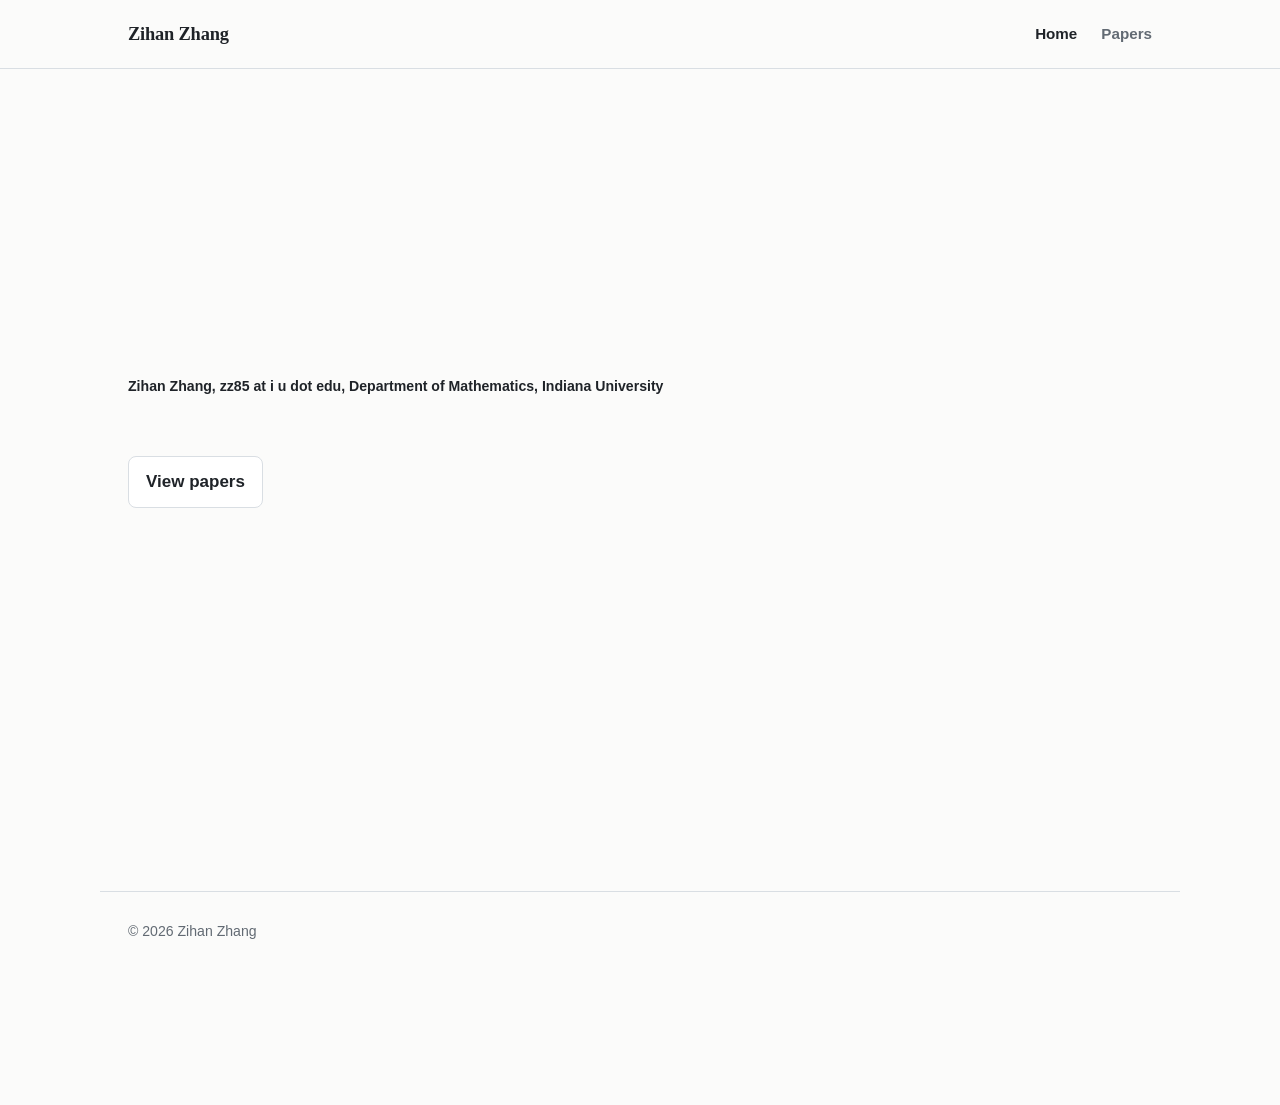
<file: index.html>
<!doctype html>
<html lang="en">
<head>
  <meta charset="utf-8">
  <meta name="viewport" content="width=device-width, initial-scale=1">
  <title>Zihan Zhang</title>
  <meta name="description" content="Personal academic website of Zihan Zhang.">
  <meta name="author" content="Zihan Zhang">
  <link rel="stylesheet" href="assets/style.css">
</head>
<body>
  <header class="site-header">
    <nav class="navbar" aria-label="Primary navigation">
      <a class="site-name" href="index.html">Zihan Zhang</a>
      <div class="nav-links">
        <a href="index.html" aria-current="page">Home</a>
        <a href="papers/index.html">Papers</a>
      </div>
    </nav>
  </header>

  <main class="page">
    <section class="home-hero">
      <h5>Zihan Zhang, zz85 at i u dot edu, Department of Mathematics, Indiana University</h5>
      <!-- <p class="eyebrow">Mathematics</p> -->
      <a class="primary-link" href="papers/index.html">View papers</a>
    </section>
  </main>

  <footer class="site-footer">
    <span>© 2026 Zihan Zhang</span>
  </footer>

  <script 
    data-goatcounter="https://mygoat20260720.goatcounter.com/count"
    async
    src="//gc.zgo.at/count.js">
  </script>
  <div class="visitor-map-small">
  <script type="text/javascript" id="mapmyvisitors" src="//mapmyvisitors.com/map.js?d=5st2g4bl81qeCCobOUfMInvv1O7ym540NlzpNwnL1-I&cl=ffffff&w=a"></script>
  </div>
</body>
</html>
</file>
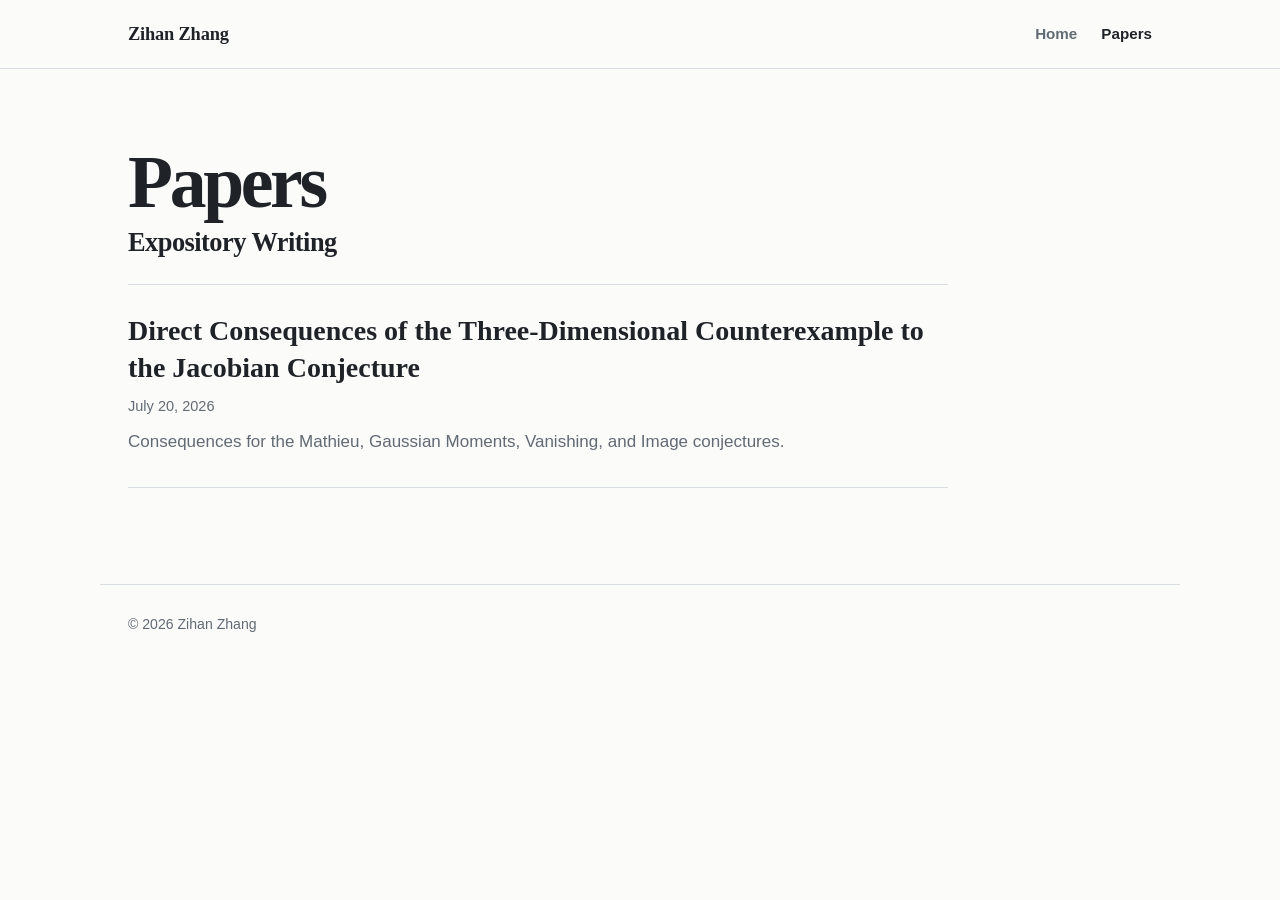
<file: papers/index.html>
<!doctype html>
<html lang="en">
<head>
  <meta charset="utf-8">
  <meta name="viewport" content="width=device-width, initial-scale=1">
  <title>Papers · Zihan Zhang</title>
  <meta name="description" content="Papers and expository writing by Zihan Zhang.">
  <meta name="author" content="Zihan Zhang">
  <link rel="stylesheet" href="../assets/style.css">
</head>
<body>
  <header class="site-header">
    <nav class="navbar" aria-label="Primary navigation">
      <a class="site-name" href="../index.html">Zihan Zhang</a>
      <div class="nav-links">
        <a href="../index.html">Home</a>
        <a href="index.html" aria-current="page">Papers</a>
      </div>
    </nav>
  </header>

  <main class="page">
    <h1 class="page-heading">Papers</h1>
    <!-- <p class="page-intro">Research papers and expository writing.</p> -->
    <!-- <p class="page-intro">Epository writing.</p> -->

    <section aria-labelledby="expository-writing">
      <h2 class="section-heading" id="expository-writing">Expository Writing</h2>
      <div class="paper-list">
        <article class="paper-entry">
          <h2>
            <a href="direct-consequences-jacobian/index.html">
              Direct Consequences of the Three-Dimensional Counterexample to the Jacobian Conjecture
            </a>
          </h2>
          <p class="paper-meta">July 20, 2026</p>
          <p class="paper-description">
            Consequences for the Mathieu, Gaussian Moments, Vanishing, and Image conjectures.
          </p>
        </article>
      </div>
    </section>
  </main>

  <footer class="site-footer">
    <span>© 2026 Zihan Zhang</span>
  </footer>
  
  <script 
    data-goatcounter="https://mygoat20260720.goatcounter.com/count"
    async
    src="//gc.zgo.at/count.js">
  </script>

  <div class="visitor-map-small">
  <script type="text/javascript" id="mapmyvisitors" src="//mapmyvisitors.com/map.js?d=5st2g4bl81qeCCobOUfMInvv1O7ym540NlzpNwnL1-I&cl=ffffff&w=a"></script>
  </div>
  
</body>
</html>
</file>
<file: assets/style.css>
:root {
  --background: #fbfbfa;
  --surface: #ffffff;
  --text: #1f2328;
  --muted: #626a73;
  --border: #d9dee3;
  --accent: #1f5e91;
  --accent-soft: #edf4fa;
  --content-width: 840px;
  --site-width: 1080px;
  color-scheme: light dark;
}

@media (prefers-color-scheme: dark) {
  :root {
    --background: #0e1116;
    --surface: #151a21;
    --text: #e7ecf1;
    --muted: #a4adb8;
    --border: #303844;
    --accent: #8dc5f0;
    --accent-soft: #172839;
  }
}

* {
  box-sizing: border-box;
}

html {
  scroll-behavior: smooth;
}

body {
  margin: 0;
  min-height: 100vh;
  background: var(--background);
  color: var(--text);
  font-family: Inter, ui-sans-serif, -apple-system, BlinkMacSystemFont,
    "Segoe UI", sans-serif;
  font-size: 17px;
  line-height: 1.65;
  -webkit-font-smoothing: antialiased;
}

a {
  color: var(--accent);
  text-decoration-thickness: 1px;
  text-underline-offset: 0.18em;
}

a:hover {
  text-decoration-thickness: 2px;
}

.site-header {
  border-bottom: 1px solid var(--border);
  background: color-mix(in srgb, var(--background) 94%, transparent);
}

.navbar {
  max-width: var(--site-width);
  min-height: 68px;
  margin: 0 auto;
  padding: 0 28px;
  display: flex;
  align-items: center;
  justify-content: space-between;
  gap: 28px;
}

.site-name {
  color: var(--text);
  font-family: Georgia, Cambria, "Times New Roman", serif;
  font-size: 1.15rem;
  font-weight: 700;
  text-decoration: none;
  letter-spacing: -0.01em;
}

.nav-links {
  display: flex;
  align-items: center;
  gap: 24px;
}

.nav-links a {
  color: var(--muted);
  font-size: 0.95rem;
  font-weight: 600;
  text-decoration: none;
}

.nav-links a:hover,
.nav-links a[aria-current="page"] {
  color: var(--text);
}

.page {
  max-width: var(--site-width);
  margin: 0 auto;
  padding: 76px 28px 96px;
}

.home-hero {
  max-width: 760px;
  min-height: calc(100vh - 250px);
  display: flex;
  flex-direction: column;
  justify-content: center;
  padding-bottom: 80px;
}

.eyebrow {
  margin: 0 0 14px;
  color: var(--accent);
  font-size: 0.78rem;
  font-weight: 750;
  letter-spacing: 0.12em;
  text-transform: uppercase;
}

.home-hero h1,
.page-heading {
  margin: 0;
  font-family: Georgia, Cambria, "Times New Roman", serif;
  font-size: clamp(2.75rem, 8vw, 5.25rem);
  line-height: 1.03;
  letter-spacing: -0.045em;
}

.home-hero p {
  max-width: 690px;
  margin: 28px 0 0;
  color: var(--muted);
  font-family: Georgia, Cambria, "Times New Roman", serif;
  font-size: clamp(1.25rem, 2.5vw, 1.65rem);
  line-height: 1.55;
}

.primary-link {
  display: inline-flex;
  align-items: center;
  width: fit-content;
  margin-top: 34px;
  padding: 11px 17px;
  border: 1px solid var(--border);
  border-radius: 8px;
  background: var(--surface);
  color: var(--text);
  font-weight: 650;
  text-decoration: none;
}

.primary-link:hover {
  border-color: var(--accent);
  color: var(--accent);
}

.page-heading {
  font-size: clamp(2.5rem, 7vw, 4.6rem);
}

.page-intro {
  max-width: 650px;
  margin: 20px 0 56px;
  color: var(--muted);
  font-family: Georgia, Cambria, "Times New Roman", serif;
  font-size: 1.15rem;
}

.section-heading {
  margin: 0 0 20px;
  font-family: Georgia, Cambria, "Times New Roman", serif;
  font-size: 1.65rem;
  letter-spacing: -0.02em;
}

.paper-list {
  max-width: 820px;
  border-top: 1px solid var(--border);
}

.paper-entry {
  padding: 28px 0 31px;
  border-bottom: 1px solid var(--border);
}

.paper-entry h2 {
  margin: 0 0 8px;
  font-family: Georgia, Cambria, "Times New Roman", serif;
  font-size: clamp(1.35rem, 3vw, 1.75rem);
  line-height: 1.3;
}

.paper-entry h2 a {
  color: var(--text);
  text-decoration: none;
}

.paper-entry h2 a:hover {
  color: var(--accent);
}

.paper-meta {
  margin: 0 0 10px;
  color: var(--muted);
  font-size: 0.91rem;
}

.paper-description {
  max-width: 720px;
  margin: 0;
  color: var(--muted);
}

.article-page {
  max-width: var(--content-width);
  margin: 0 auto;
  padding: 54px 24px 90px;
}

.article-header {
  padding-bottom: 32px;
  border-bottom: 1px solid var(--border);
}

.article-type {
  margin: 0 0 12px;
  color: var(--accent);
  font-size: 0.78rem;
  font-weight: 750;
  letter-spacing: 0.11em;
  text-transform: uppercase;
}

.article-header h1 {
  margin: 0;
  font-family: Georgia, Cambria, "Times New Roman", serif;
  font-size: clamp(2.15rem, 6.5vw, 3.75rem);
  line-height: 1.08;
  letter-spacing: -0.04em;
}

.article-subtitle {
  margin: 18px 0 0;
  color: var(--muted);
  font-family: Georgia, Cambria, "Times New Roman", serif;
  font-size: 1.18rem;
}

.byline {
  margin: 22px 0 0;
  color: var(--muted);
  font-size: 0.92rem;
}

.article-body {
  padding-top: 18px;
  font-family: Georgia, Cambria, "Times New Roman", serif;
  font-size: 1.05rem;
}

.article-body h2 {
  margin: 2.3em 0 0.75em;
  font-family: Inter, ui-sans-serif, -apple-system, BlinkMacSystemFont,
    "Segoe UI", sans-serif;
  font-size: 1.42rem;
  line-height: 1.28;
  letter-spacing: -0.02em;
}

.article-body p {
  margin: 1em 0;
}

.article-body code {
  padding: 0.08em 0.28em;
  border: 1px solid var(--border);
  border-radius: 4px;
  background: var(--surface);
  font-family: ui-monospace, SFMono-Regular, Menlo, Consolas, monospace;
  font-size: 0.87em;
}

.article-body .refs {
  padding-left: 1.35em;
  font-family: Inter, ui-sans-serif, -apple-system, BlinkMacSystemFont,
    "Segoe UI", sans-serif;
  font-size: 0.92rem;
}

.article-body .refs li {
  margin-bottom: 0.85em;
}

mjx-container[jax="SVG"][display="true"] {
  margin: 1.35em 0 !important;
  overflow-x: auto;
  overflow-y: hidden;
  padding: 0.1em 0;
}

.article-footer,
.site-footer {
  color: var(--muted);
  font-size: 0.88rem;
}

.article-footer {
  margin-top: 52px;
  padding-top: 22px;
  border-top: 1px solid var(--border);
  font-family: Inter, ui-sans-serif, -apple-system, BlinkMacSystemFont,
    "Segoe UI", sans-serif;
}

.site-footer {
  max-width: var(--site-width);
  margin: 0 auto;
  padding: 28px;
  border-top: 1px solid var(--border);
}

.visitor-map-small {
  width: 180px;
  height: 110px;
  margin: 24px auto 0;
  overflow: hidden;
  border-radius: 6px;
}

.visitor-map-small iframe,
.visitor-map-small img,
.visitor-map-small canvas,
.visitor-map-small svg {
  width: 100% !important;
  height: 100% !important;
  max-width: 100% !important;
  display: block;
}

@media (max-width: 620px) {
  .navbar {
    min-height: 62px;
    padding: 0 20px;
  }

  .nav-links {
    gap: 17px;
  }

  .page {
    padding: 58px 20px 78px;
  }

  .article-page {
    padding: 40px 20px 72px;
  }

  .home-hero {
    min-height: calc(100vh - 210px);
  }
}
</file>
